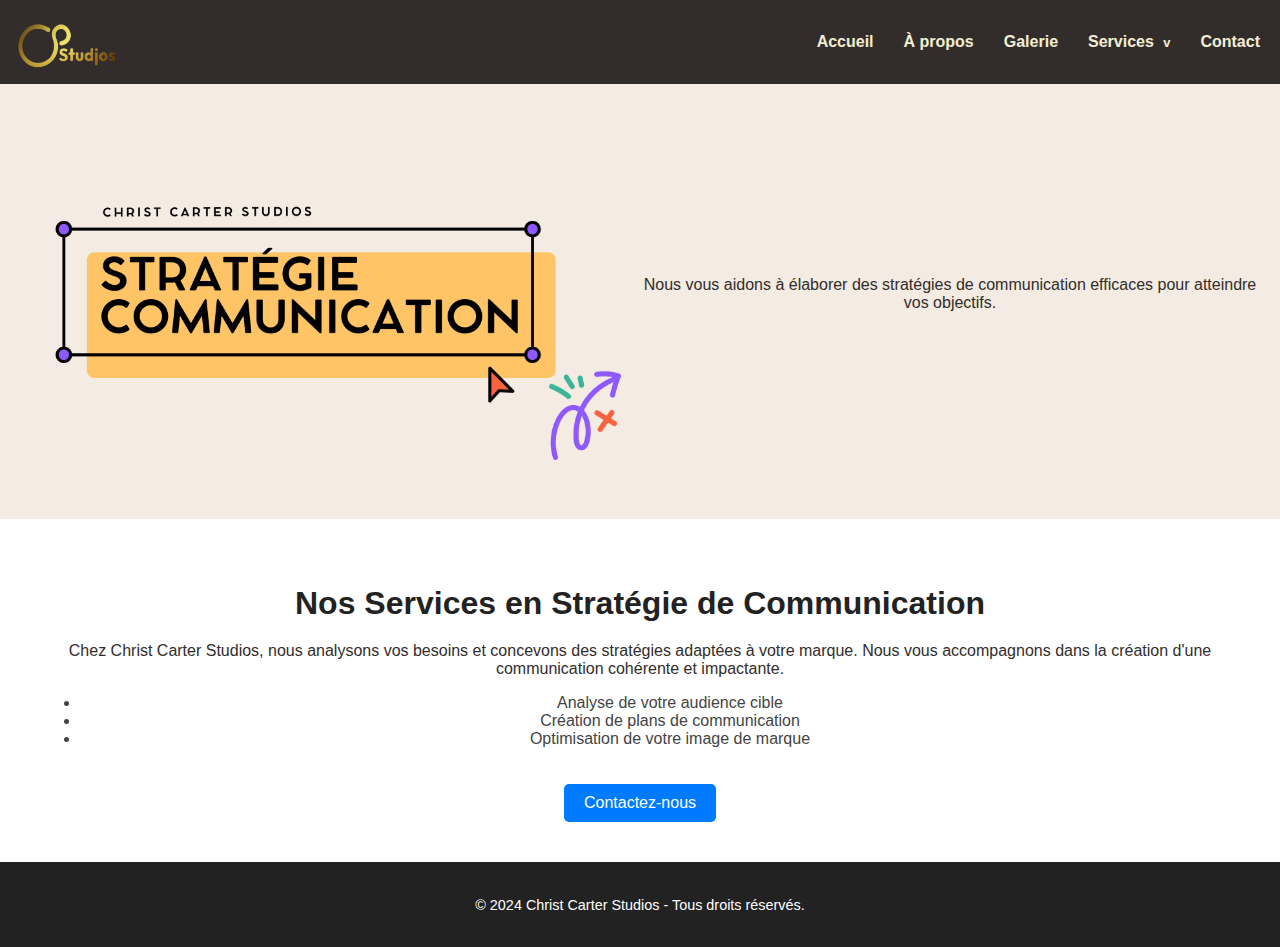
<file: html/strategie.html>
<!DOCTYPE html>
<html lang="fr">
<head>
    <meta charset="UTF-8">
    <meta name="viewport" content="width=device-width, initial-scale=1.0">
    <title>Stratégie de Communication - Christ Carter Studios</title>
    <link rel="stylesheet" href="../css/styles.css">
    <link rel="stylesheet" href="../css/strategie.css">
</head>
<body>
    <header>
        <div class="logo">
            <img src="../images/logo.png" alt="Christ Carter Studios Logo">
        </div>
        <nav>
            <ul>
                <li><a href="index.html#accueil">Accueil</a></li>
                <li><a href="Apropos.html">À propos</a></li>
                <li><a href="index.html#galerie">Galerie</a></li>
                <li class="dropdown">
                    <a href="#services" class="dropbtn" id="services-btn">Services <span class="arrow">v</span></a>
                    <div class="dropdown-content" id="services-dropdown">
                        <a href="strategie.html" class="active">STRATEGIE DE COMMUNICATION</a>
                        <a href="creation.html">CREATION DE CONTENU</a>
                        <a href="digitale.html">COMMUNICATION DIGITALE</a>
                    </div>
                </li>
                <li><a href="index.html#contact">Contact</a></li>
            </ul>
        </nav>
    </header>

    <section class="hero strategie-hero">
        <img src="../images/strategie-banner.png" alt="Stratégie de Communication" class="hero-image">
        <!-- <h1>Stratégie de Communication</h1> -->
        <p>Nous vous aidons à élaborer des stratégies de communication efficaces pour atteindre vos objectifs.</p>
    </section>

    <section class="content strategie-content">
        <h2>Nos Services en Stratégie de Communication</h2>
        <p>Chez Christ Carter Studios, nous analysons vos besoins et concevons des stratégies adaptées à votre marque. Nous vous accompagnons dans la création d'une communication cohérente et impactante.</p>
        <ul>
            <li>Analyse de votre audience cible</li>
            <li>Création de plans de communication</li>
            <li>Optimisation de votre image de marque</li>
        </ul>
        <a href="index.html#contact" class="btn btn-primary">Contactez-nous</a>
    </section>

    <footer>
        <p>&copy; 2024 Christ Carter Studios - Tous droits réservés.</p>
    </footer>
</body>
</html>
</file>
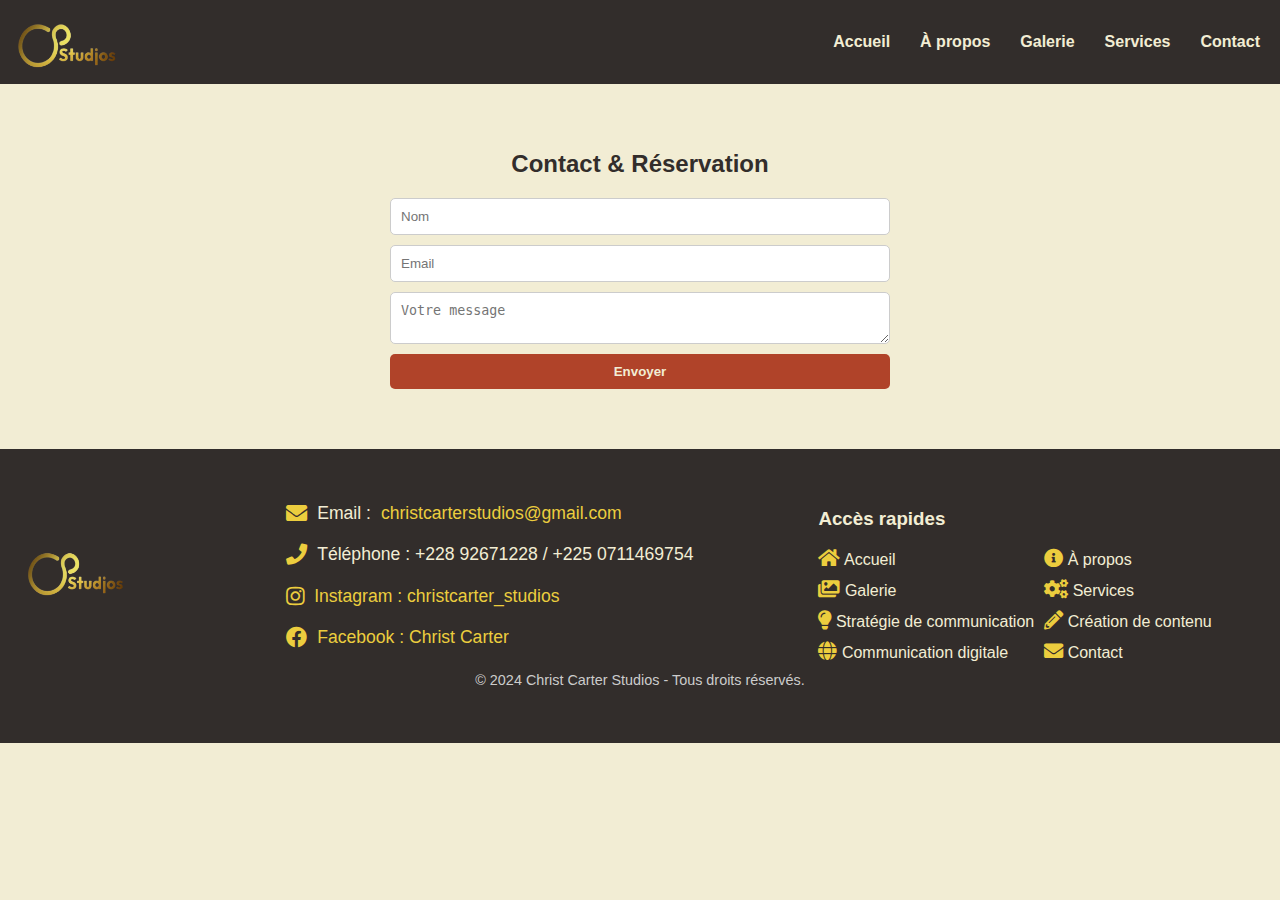
<file: frontend/html/contact.html>
<!DOCTYPE html>
<html lang="fr">
<head>
    <meta charset="UTF-8">
    <meta name="viewport" content="width=device-width, initial-scale=1.0">
    <title>Contact - Christ Carter Studios</title>
    <link rel="stylesheet" href="../css/styles.css">
    <link rel="stylesheet" href="../css/contact.css">

    <link href="https://cdnjs.cloudflare.com/ajax/libs/font-awesome/5.15.4/css/all.min.css" rel="stylesheet">
    
</head>
<body id="contact-page">
    <header>
        <div class="logo">
            <img src="../images/logo.png" alt="Christ Carter Studios Logo">
        </div>
        <nav>
            <ul>
                <li><a href="index.html">Accueil</a></li>
                <li><a href="Apropos.html">À propos</a></li>
                <li><a href="index.html#galerie">Galerie</a></li>
                <li><a href="index.html#services">Services</a></li>
                <li><a href="contact.html">Contact</a></li>
            </ul>
        </nav>
    </header>

    <section id="contact-form-section">
        <h2>Contact & Réservation</h2>
        <form>
            <input type="text" placeholder="Nom" required>
            <input type="email" placeholder="Email" required>
            <textarea placeholder="Votre message"></textarea>
            <button type="submit">Envoyer</button>
        </form>
    </section>

    <footer>
        <div class="footer-logo">
            <img src="../images/logo.png" alt="Christ Carter Studios Logo">
        </div>
        <div class="footer-contact-info">
            <p><i class="fas fa-envelope"></i> Email : <a href="mailto:christcarterstudios@gmail.com">christcarterstudios@gmail.com</a></p>
            <p><i class="fas fa-phone"></i> Téléphone : +228 92671228 / +225 0711469754</p>
            <p><i class="fab fa-instagram"></i> <a href="https://www.instagram.com/christcarter_studios" target="_blank">Instagram : christcarter_studios</a></p>
            <p><i class="fab fa-facebook"></i> <a href="https://www.facebook.com/ChristCarter" target="_blank">Facebook : Christ Carter</a></p>
        </div>
        <div class="footer-quick-links">
            <h3>Accès rapides</h3>
            <ul>
                <li><a href="index.html"><i class="fas fa-home"></i> Accueil</a></li>
                <li><a href="Apropos.html"><i class="fas fa-info-circle"></i> À propos</a></li>
                <li><a href="index.html#galerie"><i class="fas fa-images"></i> Galerie</a></li>
                <li><a href="index.html#services"><i class="fas fa-cogs"></i> Services</a></li>
                <li><a href="strategie.html"><i class="fas fa-lightbulb"></i> Stratégie de communication </a></li>
                <li><a href="creation.html"><i class="fas fa-pencil-alt"></i> Création de contenu</a></li>
                <li><a href="digitale.html"><i class="fas fa-globe"></i> Communication digitale</a></li>
                <li><a href="contact.html"><i class="fas fa-envelope"></i> Contact</a></li>
            </ul>
        </div>
        <p class="copyright">&copy; 2024 Christ Carter Studios - Tous droits réservés.</p>
    </footer>

</body>
</html>
</file>
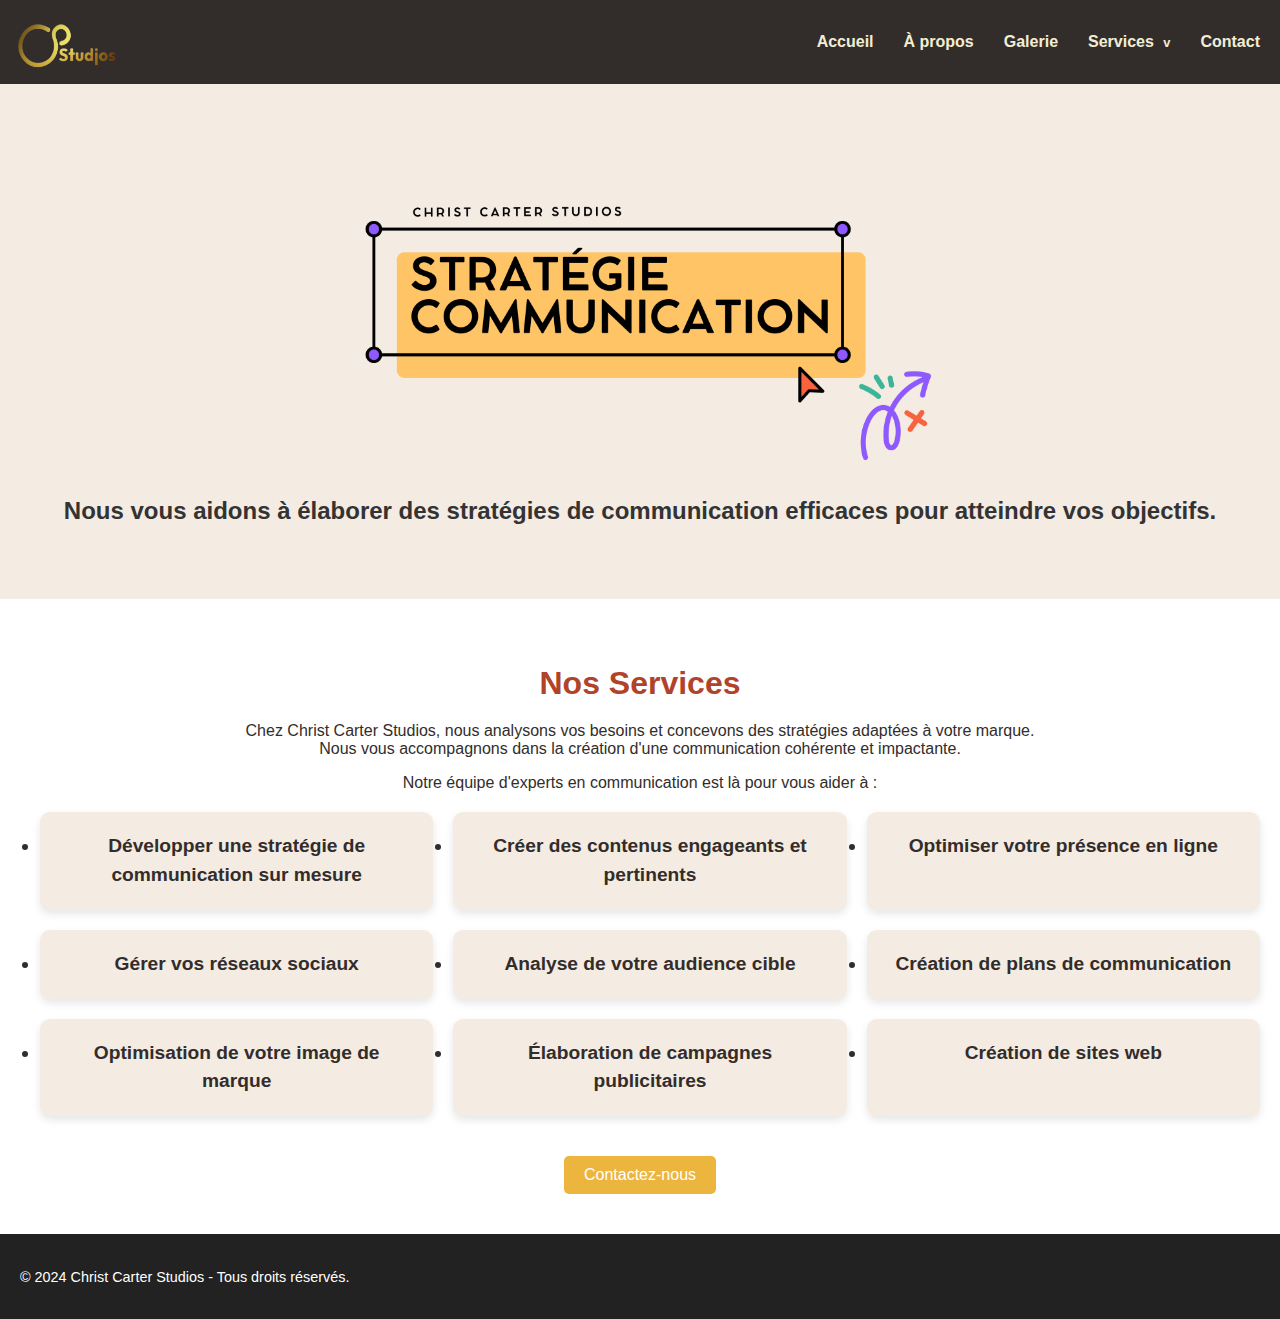
<file: frontend/html/strategie.html>
<!DOCTYPE html>
<html lang="fr">
<head>
    <meta charset="UTF-8">
    <meta name="viewport" content="width=device-width, initial-scale=1.0">
    <title>Stratégie de Communication - Christ Carter Studios</title>
    <link rel="stylesheet" href="../css/styles.css">
    <link rel="stylesheet" href="../css/strategie.css">
</head>
<body id="strategie-page">
    <header>
        <div class="logo">
            <img src="../images/logo.png" alt="Christ Carter Studios Logo">
        </div>
        <nav>
            <ul>
                <li><a href="index.html#accueil">Accueil</a></li>
                <li><a href="Apropos.html">À propos</a></li>
                <li><a href="index.html#galerie">Galerie</a></li>
                <li class="dropdown">
                    <a href="#services" class="dropbtn" id="services-btn">Services <span class="arrow">v</span></a>
                    <div class="dropdown-content" id="services-dropdown">
                        <a href="strategie.html" class="active">STRATEGIE DE COMMUNICATION</a>
                        <a href="creation.html">CREATION DE CONTENU</a>
                        <a href="digitale.html">COMMUNICATION DIGITALE</a>
                    </div>
                </li>
                <li><a href="contact.html">Contact</a></li>
            </ul>
        </nav>
    </header>

    <section class="hero strategie-hero">
        <img src="../images/strategie-banner.png" alt="Stratégie de Communication" class="hero-image">
        
        <p class="dynamic-text">Nous vous aidons à élaborer des stratégies de communication efficaces pour atteindre vos objectifs.</p>    </section>

    <section class="content strategie-content">
        <h2 class="dynamic-text">Nos Services </h2>

        <p>Chez Christ Carter Studios, nous analysons vos besoins et concevons des stratégies adaptées à votre marque. <br> Nous vous accompagnons dans la création d'une communication cohérente et impactante.</p>
        <p>Notre équipe d'experts en communication est là pour vous aider à :</p>

        <ul class="services-list">
            <li class="service-item">Développer une stratégie de communication sur mesure</li>
            <li class="service-item">Créer des contenus engageants et pertinents</li>
            <li class="service-item">Optimiser votre présence en ligne</li>
            <li class="service-item">Gérer vos réseaux sociaux</li>
            <li class="service-item">Analyse de votre audience cible</li>
            <li class="service-item">Création de plans de communication</li>
            <li class="service-item">Optimisation de votre image de marque</li>
            <li class="service-item">Élaboration de campagnes publicitaires</li>
            <li class="service-item">Création de sites web</li>       
        </ul>
        <a href="index.html#contact" class="btn btn-primary">Contactez-nous</a>
    </section>

    <footer>
        <p>&copy; 2024 Christ Carter Studios - Tous droits réservés.</p>
    </footer>
</body>
</html>
</file>
<file: css/styles.css>
body {
    font-family: 'Gabarito', sans-serif;
    margin: 0;
    padding: 0;
    box-sizing: border-box;
    background-color: #f2edd4; /* Beige clair */
    color: #322D2B; /* Noir brunâtre */
    display: flex;
    flex-direction: column;
    min-height: 100vh;
    padding-top: 70px; /* Ajoute un padding en haut pour éviter que le contenu soit caché derrière le header */

}

header {
    background-color: #322D2B; /* Noir brunâtre */
    color: #f2edd4; /* Beige clair */
    padding: 10px 0;
    display: flex;
    align-items: center;
    justify-content: space-between;
    position: fixed; /* Fixe le header en haut de la page */
    top: 0;
    width: 100%;
    z-index: 1000; /* Assure que le header reste au-dessus des autres éléments */
}

header .logo img {
    max-height: 60px; /* Réduire la hauteur du logo */
    margin-left: 10px; /* Réduire la marge */
}

nav ul {
    list-style: none;
    padding: 0;
    margin-right: 10px; /* Réduire la marge */
    display: flex;
    gap: 10px;
}

nav ul li {
    position: relative;
    display: inline-block;
    margin: 0 10px; /* Réduire la marge */
}

nav ul li a {
    color: #f2edd4; /* Beige clair */
    text-decoration: none;
    font-weight: bold;
}

nav ul li .dropdown-content {
    display: none;
    position: absolute;
    background-color: #322D2B; /* Noir brunâtre */
    min-width: 200px;
    box-shadow: 0px 8px 16px rgba(0, 0, 0, 0.2);
    z-index: 1;
}

nav ul li .dropdown-content a {
    color: #f2edd4; /* Beige clair */
    padding: 12px 16px;
    text-decoration: none;
    display: block;
    text-align: left;
}

nav ul li .dropdown-content a:hover {
    background-color: #575757; /* Gris foncé */
}

nav ul li:hover .dropdown-content {
    display: block;
}

nav ul li .arrow {
    font-size: 0.8em;
    margin-left: 5px;
}

nav ul li .dropdown-content.show {
    display: block;
}

nav ul li a {
    color: #f2edd4; /* Beige clair */
    text-decoration: none;
    font-weight: bold;
}
/* Style pour l'élément actif */
nav ul li .dropdown-content a.active {
    background-color: #eccd3e; /* Jaune doré */
    color: #322D2B; /* Noir brunâtre */
    font-weight: bold;
    border-radius: 5px;
}
/* Ajoutez cette règle pour la section #accueil */
#accueil {
    background-color: #ffffff; /* Blanc */
    color: #322D2B; /* Noir brunâtre */
    padding: 5px; /* Réduire le padding */
}

.hero {
    flex: 1;
    display: flex;
    align-items: center;
    justify-content: center;
    min-height: 100vh;
    min-height: auto; 
    padding-top: 0; 
       
}

.hero-content {
    display: flex;
    justify-content: center;
    align-items: center;
    /* width: 100%;
    max-width: 1200px; */
    gap: 10px; 
    
}


.hero-text {
    flex: 1;
    padding: 5px;
    text-align: left;
}

.hero-text h2 {
    font-size: 2.5em;
    margin-bottom: 20px;
}

.hero-text p {
    font-size: 1.2em;
    margin-bottom: 20px;
}

.hero-text .btn {
    background-color: #eccd3e; /* Jaune doré */
    color: #322D2B; /* Noir brunâtre */
    padding: 10px 20px;
    text-decoration: none;
    font-weight: bold;
    border-radius: 5px;
    
}

.hero-slider {
    flex: 1;
    padding: 20px;
    
}


.slider {
    position: relative;
    width: 900px;
    /* height: 300px; Ajuster la hauteur pour montrer l'image en entier */
    overflow: hidden;
    height: auto; /* Permet à la hauteur de s’adapter */
    min-height: 400px; /* Ajuste selon le besoin */
    
    
}

.slider img {
    width: 50%;
    height: 100%;
    object-fit: contain;
    position: absolute;
    animation: slide 15s infinite;
    opacity: 0;    
}

@keyframes slide {
    0% { opacity: 1; }
    33% { opacity: 0; }
    66% { opacity: 0; }
    100% { opacity: 1; }
}

.slider img:nth-child(1) {
    animation-delay: 0s;
}

.slider img:nth-child(2) {
    animation-delay: 5s;
}

.slider img:nth-child(3) {
    animation-delay: 10s;
}

section {
    padding: 60px 20px;
    text-align: center;
}

.separator {
    background-color: #322D2B; /* Noir brunâtre */
    color: #f2edd4; 
    text-align: center;
    padding: 20px 0;
    margin: 0;
}

.separator h2 {
    margin: 0;
    font-size: 2em;
    opacity: 0;
    transform: translateX(-100%);
    transition: transform 0.5s ease-out, opacity 0.5s ease-out;
}

.separator.visible h2 {
    opacity: 1;
    transform: translateX(0);
}

#apropos {
    background: url('../images/apropos-bg.jpg') no-repeat center center/cover; /* Remplacez 'images/apropos-bg.jpg' par le chemin de votre image */
    color: #f9f4f3; 
    padding: 80px 60px;
    text-align: center;
}

#apropos p {
    max-width: 800px; /* Limite la largeur du texte */
    margin: 0 auto; /* Centre le texte */
    font-size: 1.2em;
    line-height: 1.6;
}
#apropos .btn {
    background-color: #eccd3e; /* Jaune doré */
    color: #322D2B; /* Noir brunâtre */
    padding: 10px 20px;
    text-decoration: none;
    font-weight: bold;
    border-radius: 5px;
    display: inline-block;
    margin-top: 20px;
}

#galerie {
    padding: 60px 20px;
    text-align: center;
}

.grid {
    display: flex;
    justify-content: center;
    gap: 20px;
    flex-wrap: wrap;
}

.grid a {
    display: block;
    width: calc(25% - 20px); 
    margin-bottom: 20px;
    position: relative;
    overflow: hidden;
}

.grid img {
    max-width: 100%;
    height: auto;
    object-fit: cover; 
    border-radius: 10px;
    transition: transform 0.3s ease;
}

.grid img:hover {
    transform: scale(1.05);
}

.grid a::after {
    content: "Voir la photo";
    position: absolute;
    top: 50%;
    left: 50%;
    transform: translate(-50%, -50%);
    color: #f2edd4; /* Beige clair */
    background-color: rgba(0, 0, 0, 0.7); /* Fond semi-transparent */
    padding: 10px 20px;
    border-radius: 5px;
    opacity: 0;
    transition: opacity 0.3s ease;
}

.grid a:hover::after {
    opacity: 1;
}

#services {
    display: flex;
    justify-content: space-around;
    flex-wrap: wrap;
    padding: 60px 20px;
    text-align: center;
}

.service {
    /* background-color: #f2edd4; Beige clair */
    /* color: #322D2B; Noir brunâtre */
    padding: 20px;
    margin: 10px;
    border-radius: 10px;
    box-shadow: 0 4px 8px rgba(0, 0, 0, 0.1);
    flex: 1 1 calc(33% - 40px);
    box-sizing: border-box;
    opacity: 0;
    transform: translateY(-50px);
    transition: transform 0.5s ease-out, opacity 0.5s ease-out;
}

.service.visible {
    opacity: 1;
    transform: translateY(0);
}

.service:nth-child(1) {
    background-color: #eccd3e; /* Jaune doré */
}

.service:nth-child(2) {
    background-color: #b04329; /* Brique rouge */
}

.service:nth-child(3) {
    background-color: #322D2B; /* Noir brunâtre */
    color: #f2edd4; /* Beige clair */
}

.service h3 {
    font-size: 1.5em;
    margin-bottom: 10px;
}

.service p {
    font-size: 1em;
    margin-bottom: 20px;
}

.service .btn {
    background-color: #322D2B; /* Noir brunâtre */
    color: #f2edd4; /* Beige clair */
    padding: 10px 20px;
    text-decoration: none;
    font-weight: bold;
    border-radius: 5px;
    display: inline-block;
}

/* form {
    display: flex;
    flex-direction: column;
    gap: 10px;
    max-width: 500px;
    margin: 0 auto;
} */

/* form input, form textarea {
    padding: 10px;
    border: 1px solid #ccc;
    border-radius: 5px;
} */


section {
    padding: 60px 20px;
    text-align: center;
}


/* .grid img {
    max-width: 100%;
    height: auto;
    border-radius: 10px;
} */

#contact {
    padding: 60px 20px;
    background-color: #ffffff; /* Blanc */
    text-align: center;
}

.contact-container {
    display: flex;
    justify-content: space-between;
    align-items: flex-start;
    flex-wrap: wrap;
}

.contact-info, .contact-social, .contact-form {
    flex: 1;
    min-width: 250px;
    max-width: 300px;
    text-align: left;
}


.contact-logo {
    max-width: 100%;
    height: auto;
    margin-bottom: 20px;
}

.contact-info p, .contact-social p#contact {
    /* padding: 60px 20px; */
    background-color: #ffffff; /* Blanc */
    text-align: center; 
    margin: 10px 0;
} 


/* .contact-info p, .contact-social p {
    margin: 10px 0;
} */

.contact-info a, .contact-social a {
    color: #322D2B; /* Noir brunâtre */
    text-decoration: none;
    font-weight: bold;
}

.contact-form {
    flex: 2;
    min-width: 300px;
    max-width: 500px;
}

.contact-form h2 {
    font-size: 2em;
    margin-bottom: 20px;
}

.contact-form form {
    display: flex;
    flex-direction: column;
    gap: 10px;
}

.contact-form input, .contact-form textarea {
    padding: 10px;
    border: 1px solid #ccc;
    border-radius: 5px;
}

.contact-form button {
    background-color: #b04329; /* Brique rouge */
    color: #f2edd4; /* Beige clair */
    padding: 10px;
    border: none;
    border-radius: 5px;
    font-weight: bold;
}

form {
    display: flex;
    flex-direction: column;
    gap: 10px;
    max-width: 500px;
    margin: 0 auto;
}

form input, form textarea {
    padding: 10px;
    border: 1px solid #ccc;
    border-radius: 5px;
}

form button {
    background-color: #b04329; /* Brique rouge */
    color: #f2edd4; /* Beige clair */
    padding: 10px;
    border: none;
    border-radius: 5px;
    font-weight: bold;
}

footer {
    background-color: #322D2B; /* Noir brunâtre */
    color: #f2edd4; /* Beige clair */
    text-align: center;
    padding: 20px 0;
    margin-top: auto;
}
</file>
<file: css/strategie.css>
/* Section Hero */
.hero.strategie-hero {
    padding: 50px 20px;
    background-color: #f4ebe2;
}

.hero-container {
    display: flex;
    align-items: center;
    justify-content: space-between;
    gap: 20px;
}

.hero-image {
    max-width: 50%;
    height: auto;
    border-radius: 10px;
}

.hero-text {
    max-width: 45%;
    text-align: left;
}

.hero-text h1 {
    font-size: 2.5rem;
    color: #333;
    margin-bottom: 20px;
}

.hero-text p {
    font-size: 1.2rem;
    color: #666;
}

/* Section Content */
.content.strategie-content {
    padding: 40px 20px;
    background-color: #fff;
}

.content.strategie-content h2 {
    font-size: 2rem;
    color: #222;
    margin-bottom: 20px;
}

.content.strategie-content ul {
    list-style-type: disc;
    margin-left: 20px;
    color: #444;
}

.content.strategie-content .btn-primary {
    display: inline-block;
    margin-top: 20px;
    padding: 10px 20px;
    background-color: #007BFF;
    color: #fff;
    text-decoration: none;
    border-radius: 5px;
    transition: background-color 0.3s ease;
}

.content.strategie-content .btn-primary:hover {
    background-color: #0056b3;
}

/* Footer */
footer {
    text-align: center;
    padding: 20px;
    background-color: #222;
    color: #fff;
    font-size: 0.9rem;
}

@media (max-width: 768px) {
    .hero-container {
        flex-direction: column;
        text-align: center;
    }

    .hero-image, .hero-text {
        max-width: 100%;
    }
}
</file>
<file: frontend/css/styles.css>
body {
    font-family: 'Gabarito', sans-serif;
    margin: 0;
    padding: 0;
    box-sizing: border-box;
    background-color: #f2edd4; 
    color: #322D2B; 
    display: flex;
    flex-direction: column;
    min-height: 100vh;
    padding-top: 70px; 

}

header {
    background-color: #322D2B; 
    color: #f2edd4; 
    padding: 10px 0;
    display: flex;
    align-items: center;
    justify-content: space-between;
    position: fixed; 
    top: 0;
    width: 100%;
    z-index: 1000; 
}

header .logo img {
    max-height: 60px; 
    margin-left: 10px; 
}

nav ul {
    list-style: none;
    padding: 0;
    margin-right: 10px; 
    display: flex;
    gap: 10px;
}

nav ul li {
    position: relative;
    display: inline-block;
    margin: 0 10px; 
}

nav ul li a {
    color: #f2edd4; 
    text-decoration: none;
    font-weight: bold;
}

nav ul li .dropdown-content {
    display: none;
    position: absolute;
    background-color: #322D2B; 
    min-width: 200px;
    box-shadow: 0px 8px 16px rgba(0, 0, 0, 0.2);
    z-index: 1;
}

nav ul li .dropdown-content a {
    color: #f2edd4; 
    padding: 12px 16px;
    text-decoration: none;
    display: block;
    text-align: left;
}

nav ul li .dropdown-content a:hover {
    background-color: #575757; 
}

nav ul li:hover .dropdown-content {
    display: block;
}

nav ul li .arrow {
    font-size: 0.8em;
    margin-left: 5px;
}

nav ul li .dropdown-content.show {
    display: block;
}

nav ul li a {
    color: #f2edd4; 
    text-decoration: none;
    font-weight: bold;
}

nav ul li .dropdown-content a.active {
    background-color: #eccd3e; 
    color: #322D2B; 
    font-weight: bold;
    border-radius: 5px;
}

#accueil {
    background-color: #ffffff; 
    color: #322D2B; 
    padding: 5px; 
}

#home-page .hero {
    position: relative;
    width: 100%;
    height: 100vh; 
    background-size: contain; 
    background-repeat: no-repeat; 
    background-position: center; 
    animation: backgroundSlide 15s infinite;
    display: flex;
    align-items: center;
    justify-content: center;
    color: #f2edd4; 
    text-align: center;
    background-size: cover;
}

#home-page .hero-content {
    position: relative;
    z-index: 2; 
}

#home-page .hero::before {
    content: "";
    position: absolute;
    top: 0;
    left: 0;
    width: 100%;
    height: 100%;
    background: rgba(0, 0, 0, 0.5); 
    z-index: 1;
}

@keyframes backgroundSlide {
    0% {
        background-image: url('../images/photo1.jpg');
    }
    33% {
        background-image: url('../images/photo2.png');
    }
    66% {
        background-image: url('../images/photo3.jpg');
    }
    100% {
        background-image: url('../images/photo1.jpg');
    }
}

#home-page .hero-text h2 {
    font-size: 3em;
    margin-bottom: 20px;
    color: #ffffff;

}

#home-page .hero-text p {
    font-size: 1.5em;
    margin-bottom: 20px;
    color: #ffffff;
}

#home-page .hero-text .btn {
    background-color: #eccd3e;
    color: #322D2B;
    padding: 10px 20px;
    text-decoration: none;
    font-weight: bold;
    border-radius: 5px;
}

/* 
.slider {
    position: relative;
    width: 900px;
    overflow: hidden;
    height: auto; 
    min-height: 400px; 
    
    
}

.slider img {
    width: 50%;
    height: 100%;
    object-fit: contain;
    position: absolute;
    animation: slide 15s infinite;
    opacity: 0;    
}

@keyframes slide {
    0% { opacity: 1; }
    33% { opacity: 0; }
    66% { opacity: 0; }
    100% { opacity: 1; }
}

.slider img:nth-child(1) {
    animation-delay: 0s;
}

.slider img:nth-child(2) {
    animation-delay: 5s;
}

.slider img:nth-child(3) {
    animation-delay: 10s;
} */

section {
    padding: 60px 20px;
    text-align: center;
}

.separator {
    background-color: #322D2B; 
    color: #f2edd4; 
    text-align: center;
    padding: 20px 0;
    margin: 0;
}

.separator h2 {
    margin: 0;
    font-size: 2em;
    opacity: 0;
    transform: translateX(-100%);
    transition: transform 0.5s ease-out, opacity 0.5s ease-out;
}

.separator.visible h2 {
    opacity: 1;
    transform: translateX(0);
}

#apropos {
    background: url('../images/apropos-bg.jpg') no-repeat center center/cover;
    color: #f9f4f3;
    padding: 80px 60px;
    text-align: center;
    overflow: hidden; 
}

#apropos .zoom-text {
    max-width: 800px;
    margin: 0 auto;
    font-size: 1.2em;
    line-height: 1.6;
    opacity: 0; 
    transform: scale(0.8);
    animation: zoomIn 3s ease-out forwards; 
    animation-delay: 0.5s; 
    animation-iteration-count: infinite; 

}

#apropos .zoom-btn {
    display: inline-block;
    margin-top: 20px;
    background-color: #eccd3e;
    color: #322D2B;
    padding: 10px 20px;
    text-decoration: none;
    font-weight: bold;
    border-radius: 5px;
    opacity: 0; 
    transform: translateY(20px); 
    animation: fadeInUp 1s ease-out forwards; 
    animation-delay: 1.5s; 
    /* animation-iteration-count: infinite;  */
}

.hidden {
    opacity: 0;
    transform: translateY(20px); 
    transition: opacity 1s ease-out, transform 1s ease-out;
}

.visible {
    opacity: 1;
    transform: translateY(0); 
}

@keyframes zoomIn {
    0% {
        opacity: 0;
        transform: scale(0.8);
    }
    100% {
        opacity: 1;
        transform: scale(1);
    }
}

/* Animation pour le bouton */
@keyframes fadeInUp {
    0% {
        opacity: 0;
        transform: translateY(20px);
    }
    100% {
        opacity: 1;
        transform: translateY(0);
    }
}

#galerie {
    padding: 60px 20px;
    text-align: center;
}

.grid {
    display: flex;
    justify-content: center;
    gap: 20px;
    flex-wrap: wrap;
}

.grid a {
    display: block;
    width: calc(25% - 20px); 
    margin-bottom: 20px;
    position: relative;
    overflow: hidden;
}

.grid img {
    max-width: 100%;
    height: auto;
    object-fit: cover; 
    border-radius: 10px;
    transition: transform 0.3s ease;
}

.grid img:hover {
    transform: scale(1.05);
}

.grid a::after {
    content: "Voir la photo";
    position: absolute;
    top: 50%;
    left: 50%;
    transform: translate(-50%, -50%);
    color: #f2edd4; 
    background-color: rgba(0, 0, 0, 0.7);
    padding: 10px 20px;
    border-radius: 5px;
    opacity: 0;
    transition: opacity 0.3s ease;
}

.grid a:hover::after {
    opacity: 1;
}


.lightboxOverlay {
    background-color: rgba(0, 0, 0, 0.9) !important;
}

.lightbox .lb-data {
    color: #fff !important;
    font-family: 'Gabarito', sans-serif;
}

#services {
    display: flex;
    justify-content: space-around;
    flex-wrap: wrap;
    padding: 60px 20px;
    text-align: center;
}

/* Animation pour le conteneur de services */
@keyframes fadeInUp {
    0% {
        opacity: 0;
        transform: translateY(50px); /* Décalé vers le bas */
    }
    100% {
        opacity: 1;
        transform: translateY(0); /* Position normale */
    }
}

.service {
    
    padding: 20px;
    margin: 10px;
    border-radius: 10px;
    box-shadow: 0 4px 8px rgba(0, 0, 0, 0.1);
    flex: 1 1 calc(33% - 40px);
    box-sizing: border-box;
    opacity: 0;
    /* transform: translateY(-50px); */
    transform: translateY(50px); 
    animation: fadeInUp 5.95s ease-out infinite; 
    animation-delay: calc(var(--order) * 0.5s); 
    animation-direction: alternate; 
}

.service.visible {
    opacity: 1;
    transform: translateY(0);
}

.service:nth-child(1) {
    --order: 1;
    background-color: #eccd3e; 
}

.service:nth-child(2) {
    --order: 2;
    background-color: #b04329; 
}

.service:nth-child(3) {
    --order: 3;
   background-color: #322D2B; 
    color: #f2edd4; 
}

.service:hover {
    transform: scale(1.1); 
    box-shadow: 0 12px 24px rgba(0, 0, 0, 0.3); 
    transition: transform 0.4s ease, box-shadow 0.4s ease; 
}
.service h3 {
    font-size: 1.5em;
    margin-bottom: 10px;
}

.service p {
    font-size: 1em;
    margin-bottom: 20px;
}

.service .btn {
    background-color: #322D2B; /* Noir brunâtre */
    color: #f2edd4; /* Beige clair */
    padding: 10px 20px;
    text-decoration: none;
    font-weight: bold;
    border-radius: 5px;
    display: inline-block;
}

/* form {
    display: flex;
    flex-direction: column;
    gap: 10px;
    max-width: 500px;
    margin: 0 auto;
} */

/* form input, form textarea {
    padding: 10px;
    border: 1px solid #ccc;
    border-radius: 5px;
} */


section {
    padding: 60px 20px;
    text-align: center;
}


/* .grid img {
    max-width: 100%;
    height: auto;
    border-radius: 10px;
} */



/* Conteneur de contact */
.contact-container {
    display: flex;
    justify-content: space-between;
    align-items: flex-start;
    flex-wrap: wrap;
    gap: 20px; 
}

.contact-info, .contact-social, .contact-form {
    flex: 1;
    min-width: 250px;
    max-width: 300px;
    text-align: left;
}

.contact-logo {
    max-width: 100%;
    height: auto;
    margin-bottom: 20px;
}

.contact-info p, .contact-social p {
    margin: 10px 0;
    text-align: center;
}

.contact-info a, .contact-social a {
    color: #322D2B; 
    text-decoration: none;
    font-weight: bold;
    transition: color 0.3s ease; 
}

.contact-info a:hover, .contact-social a:hover {
    color: #bfa12b; 
}

/* Footer */
footer {
    background-color: #322D2B; 
    color: #f2edd4; 
    padding: 40px 20px;
    display: flex;
    justify-content: space-between; 
    align-items: center;
    flex-wrap: wrap;
    font-size: 1em; 
}

footer .footer-logo {
    flex: 1;
    text-align: left;
}

footer .footer-logo img {
    max-width: 120px; 
    margin-bottom: 10px;
}

footer .footer-contact-info {
    flex: 2;
    display: flex;
    flex-direction: column;
    align-items: flex-start;
    gap: 10px;
}

footer .footer-contact-info p {
    margin: 5px 0;
    font-size: 1.1em; 
    display: flex;
    align-items: center;
    gap: 10px; 
}

footer .footer-contact-info a {
    color: #eccd3e;
    text-decoration: none;
    transition: color 0.3s ease;
}

footer .footer-contact-info a:hover {
    color: #bfa12b; 
}

footer .footer-contact-info i {
    font-size: 1.2em; 
    color: #eccd3e; 
}


/* Texte de copyright */
footer p.copyright {
    margin-top: 10px;
    font-size: 0.9em;
    color: #ccc; 
    text-align: center;
    flex: 1 100%; 
}


/* Accès rapides */
footer .footer-quick-links ul {
    display: grid;
    grid-template-columns: repeat(2, 1fr); /* Deux colonnes de largeur égale */
    gap: 10px; /* Espacement entre les éléments */
    list-style: none;
    padding: 0;
    margin: 0;
}

footer .footer-quick-links ul li {
    display: flex;
    align-items: center; /* Aligne les icônes et le texte */
    gap: 10px; /* Espacement entre l'icône et le texte */
}

footer .footer-quick-links ul li a {
    color: #f2edd4; /* Beige clair */
    text-decoration: none;
    font-size: 1em;
    transition: color 0.3s ease, transform 0.3s ease;
}

footer .footer-quick-links ul li a:hover {
    color: #bfa12b; /* Jaune plus foncé */
    transform: translateX(5px); /* Légère translation vers la droite */
}

footer .footer-quick-links ul li a i {
    font-size: 1.2em; /* Taille des icônes */
    color: #eccd3e; /* Couleur des icônes */
    transition: color 0.3s ease;
}

footer .footer-quick-links ul li a:hover i {
    color: #bfa12b; /* Change la couleur de l'icône au survol */
}
</file>
<file: frontend/css/contact.css>
.contact-form {
    flex: 2;
    min-width: 300px;
    max-width: 500px;
}

.contact-form h2 {
    font-size: 2em;
    margin-bottom: 20px;
}

.contact-form form {
    display: flex;
    flex-direction: column;
    gap: 10px;
}

.contact-form input, .contact-form textarea {
    padding: 10px;
    border: 1px solid #ccc;
    border-radius: 5px;
}

.contact-form button {
    background-color: #b04329; /* Brique rouge */
    color: #f2edd4; /* Beige clair */
    padding: 10px;
    border: none;
    border-radius: 5px;
    font-weight: bold;
}

form {
    display: flex;
    flex-direction: column;
    gap: 10px;
    max-width: 500px;
    margin: 0 auto;
}

form input, form textarea {
    padding: 10px;
    border: 1px solid #ccc;
    border-radius: 5px;
}

form button {
    background-color: #b04329; /* Brique rouge */
    color: #f2edd4; /* Beige clair */
    padding: 10px;
    border: none;
    border-radius: 5px;
    font-weight: bold;
}
</file>
<file: frontend/css/strategie.css>
/* Section Hero */
.hero.strategie-hero {
    padding: 50px 20px;
    background-color: #f4ebe2;
}

.hero-container {
    display: flex;
    align-items: center;
    justify-content: space-between;
    gap: 20px;
}

.hero-image {
    max-width: 50%;
    height: auto;
    border-radius: 10px;
}

.hero-text {
    max-width: 45%;
    text-align: left;
}

.hero-text h1 {
    font-size: 2.5rem;
    color: #333;
    margin-bottom: 20px;
}

.hero-text p {
    font-size: 1.2rem;
    color: #666;
}

/* Section Content */
.content.strategie-content {
    padding: 40px 20px;
    background-color: #fff;
}

.content.strategie-content h2 {
    font-size: 2rem;
    color: #b04329;
    margin-bottom: 20px;
}

.content.strategie-content ul {
    list-style-type: disc;
    margin-left: 20px;
    color: #444;
}

.content.strategie-content .btn-primary {
    display: inline-block;
    margin-top: 20px;
    padding: 10px 20px;
    background-color: #ecb53e;
    color: #fff;
    text-decoration: none;
    border-radius: 5px;
    transition: background-color 0.3s ease;
}

.content.strategie-content .btn-primary:hover {
    background-color: #b04329;
}

/* Footer */
footer {
    text-align: center;
    padding: 20px;
    background-color: #222;
    color: #fff;
    font-size: 0.9rem;
}

@media (max-width: 768px) {
    .hero-container {
        flex-direction: column;
        text-align: center;
    }

    .hero-image, .hero-text {
        max-width: 100%;
    }
}

.dynamic-text {
    font-weight: bold;
    font-size: 1.5em;
    text-align: center;
    color: #333;
    animation: bounce 2s ease-in-out infinite;
}

@keyframes bounce {
    0%, 100% {
        transform: translateY(0);
    }
    50% {
        transform: translateY(-10px);
    }
}

.services-list {
    display: flex; 
    justify-content: space-around; 
    flex-wrap: wrap; 
    gap: 20px; 
    padding: 0;
    list-style: none; 
    margin: 20px 0;
}

.service-item {
    flex: 1 1 calc(30% - 20px); 
    background-color: #f4ebe2; 
    color: #322D2B; 
    font-size: 1.2em;
    font-weight: bold;
    line-height: 1.5;
    padding: 20px;
    border-radius: 10px; 
    box-shadow: 0 4px 8px rgba(0, 0, 0, 0.1); 
    text-align: center;
    transition: transform 0.3s ease, box-shadow 0.3s ease; 
}

.service-item:hover {
    transform: translateY(-5px); 
    box-shadow: 0 8px 16px rgba(0, 0, 0, 0.2); 
}

/* h2.dynamic-text {
    color: #ffcc33; 
} */
</file>
